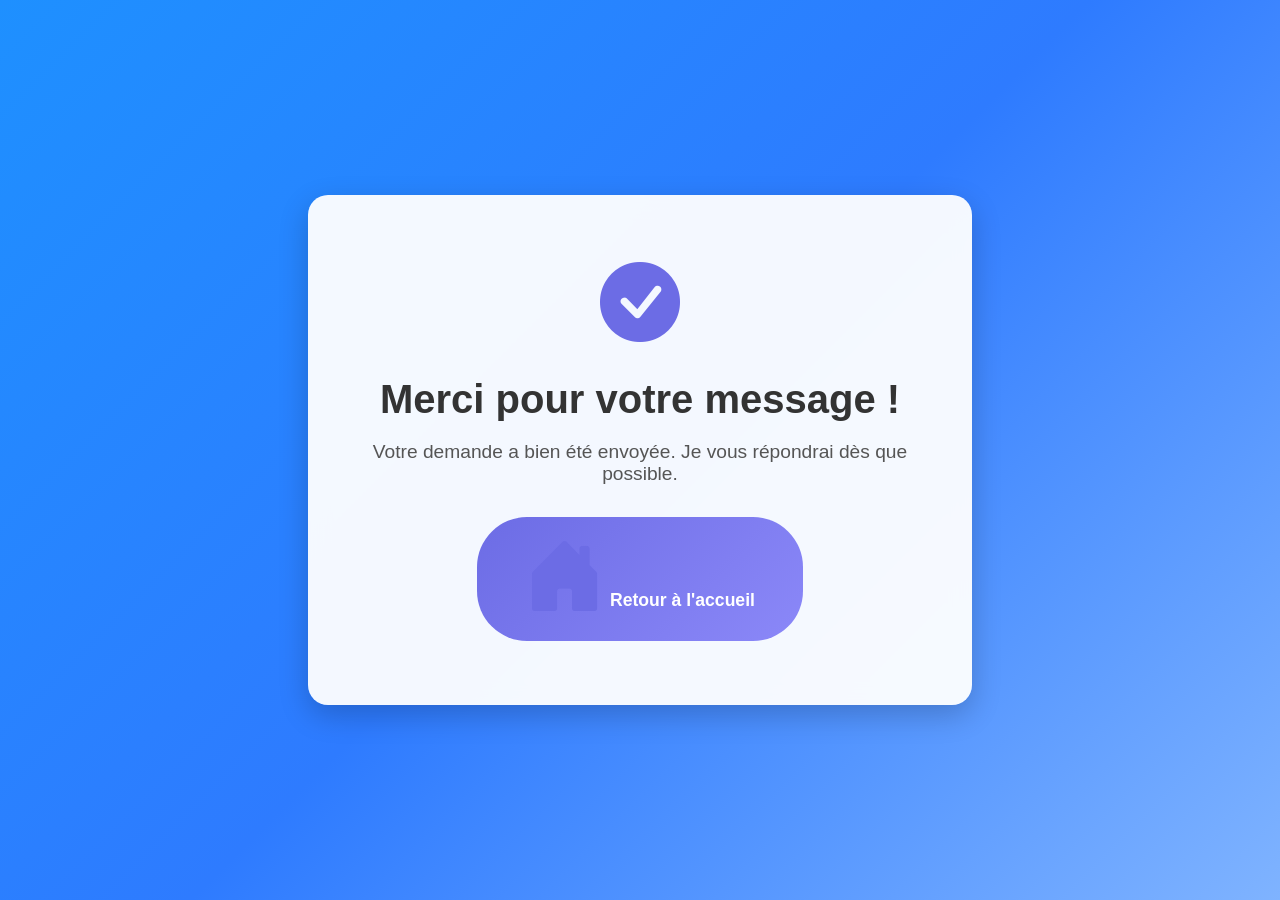
<file: merci.html>
<!DOCTYPE html>
<html lang="fr">
<head>
  <meta charset="UTF-8">
  <meta name="viewport" content="width=device-width, initial-scale=1.0">
  <title>Merci pour votre message</title>

  <!-- Bootstrap Icons -->
  <link rel="stylesheet" href="https://cdn.jsdelivr.net/npm/bootstrap-icons@1.11.1/font/bootstrap-icons.css">

  <!-- Ton style perso -->
  <link rel="stylesheet" href="merci.css"> <!-- ce fichier contient le code CSS ci-dessus -->
</head>
<body>

  <div class="merci-container">
    <i class="bi bi-check-circle-fill"></i>
    <h1>Merci pour votre message !</h1>
    <p>Votre demande a bien été envoyée. Je vous répondrai dès que possible.</p>
    <a href="index.html" class="btn-home">
      <i class="bi bi-house-door-fill"></i> Retour à l'accueil
    </a>
  </div>

</body>
</html>
</file>
<file: merci.css>
body {
  background: linear-gradient(135deg, #1e90ff 0%, #2e7bff 50%, #7fb3ff 100%);
  background-attachment: fixed;
  font-family: 'Poppins', sans-serif;
  margin: 0;
  padding: 0;
  display: flex;
  align-items: center;
  justify-content: center;
  min-height: 100vh;
}

.merci-container {
  background: rgba(255, 255, 255, 0.95);
  padding: 4rem 2rem;
  border-radius: 20px;
  box-shadow: 0 10px 30px rgba(0, 0, 0, 0.2);
  text-align: center;
  max-width: 600px;
  margin: 2rem;
  backdrop-filter: blur(10px);
}

.merci-container i {
  font-size: 5rem;
  color: #6c6ce5;
  margin-bottom: 1rem;
}

.merci-container h1 {
  font-size: 2.5rem;
  color: #333;
  margin-bottom: 1rem;
}

.merci-container p {
  font-size: 1.2rem;
  color: #555;
  margin-bottom: 2rem;
}

.btn-home {
  display: inline-block;
  padding: 1rem 3rem;
  border: none;
  border-radius: 50px;
  background: linear-gradient(135deg, #6c6ce5, #8b88f8);
  color: #fff;
  font-weight: 600;
  font-size: 1.1rem;
  cursor: pointer;
  text-decoration: none;
  transition: 0.3s;
}

.btn-home:hover {
  transform: translateY(-3px);
  box-shadow: 0 10px 20px rgba(0, 0, 0, 0.3);
}
</file>
